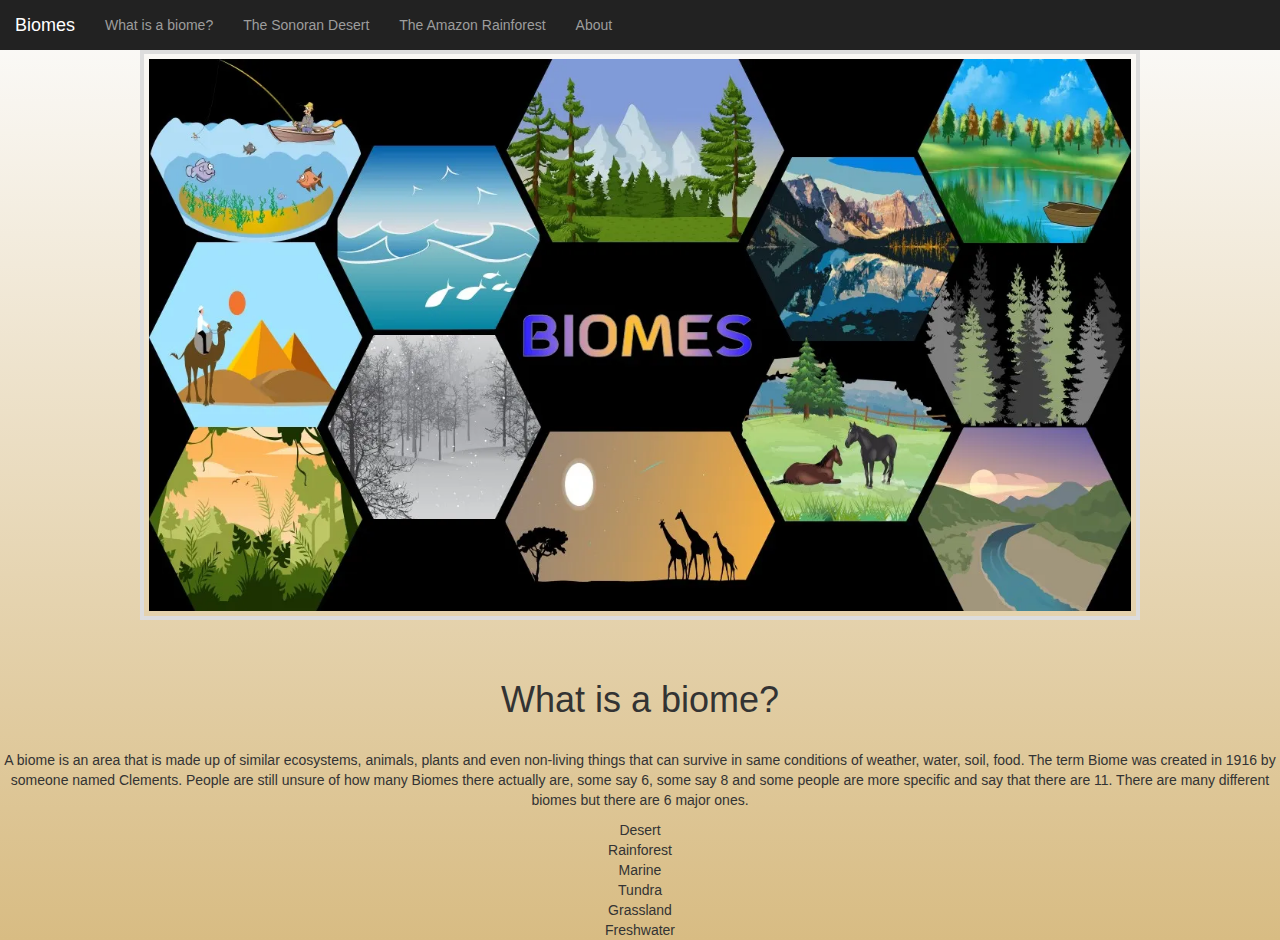
<file: index.html>
<!DOCTYPE html>
<html lang="en">
<head>
    <meta charset="utf-8">
  <meta name="viewport" content="width=device-width, initial-scale=1">
    
<link rel="stylesheet" href="https://maxcdn.bootstrapcdn.com/bootstrap/3.4.0/css/bootstrap.min.css">
    
<script src="https://ajax.googleapis.com/ajax/libs/jquery/3.4.1/jquery.min.js"></script>

<script src="https://maxcdn.bootstrapcdn.com/bootstrap/3.4.0/js/bootstrap.min.js"></script>

<title>Biomes</title>

<link href="https://fonts.googleapis.com/css?family=Cinzel+Decorative&display=swap" rel="stylesheet"> 

<link rel="stylesheet" href="https://cdnjs.cloudflare.com/ajax/libs/font-awesome/4.7.0/css/font-awesome.min.css">

<link rel="stylesheet" type="text/css" href="style.css">
 
</head>

<body>
<nav
class="navbar-inverse my_nav_bar">
<div class="navbar-header">
    <button type="button" class="navbar-toggle" data-toggle="collapse" data-target="#myNavbar">
<span class="icon-bar"></span>
<span class="icon-bar"></span>
<span class="icon-bar"></span> 
    </button>
    <a class="navbar-brand" href="#">Biomes</a>
</div>
<div class="collapse navbar-collapse" id="myNavbar">
    <ul class="nav navbar-nav">
        <li><a href="#whatisabiome">What is a biome?</a></li>
        <li><a href="./sonoran.html">The Sonoran Desert</a></li>
        <li><a href="./amazon.html">The Amazon Rainforest</a></li>
        <li><a href="./about.html">About</a></li>
    </ul>
</div>
</nav>

<section>
  <img src="What-is-BIOME.webp" class="profile img-square img-responsive" style="display:inline;">
</section>
<br>
<br>
    <section id="whatisabiome">
        <!-- <div class="line"></div> -->
        <h1>What is a biome?</h1>
        <br>
         <p>A biome is an area that is made up of similar ecosystems, animals, plants and even non-living things that can survive in same conditions of weather, water, soil, food. The term Biome was created in 1916 by someone named Clements.
           People are still unsure of how many Biomes there actually are, some say 6, some say 8 and some people are more specific and say that there are 11.
            There are many different biomes but there are 6 major ones. </p>
            <ul style="list-style-type:square"></ul>
            <li>Desert</li>
            <li>Rainforest</li>
            <li>Marine</li>
            <li>Tundra</li>
            <li>Grassland</li>
            <li>Freshwater</li>
    </section>
</body>
</html>
</file>
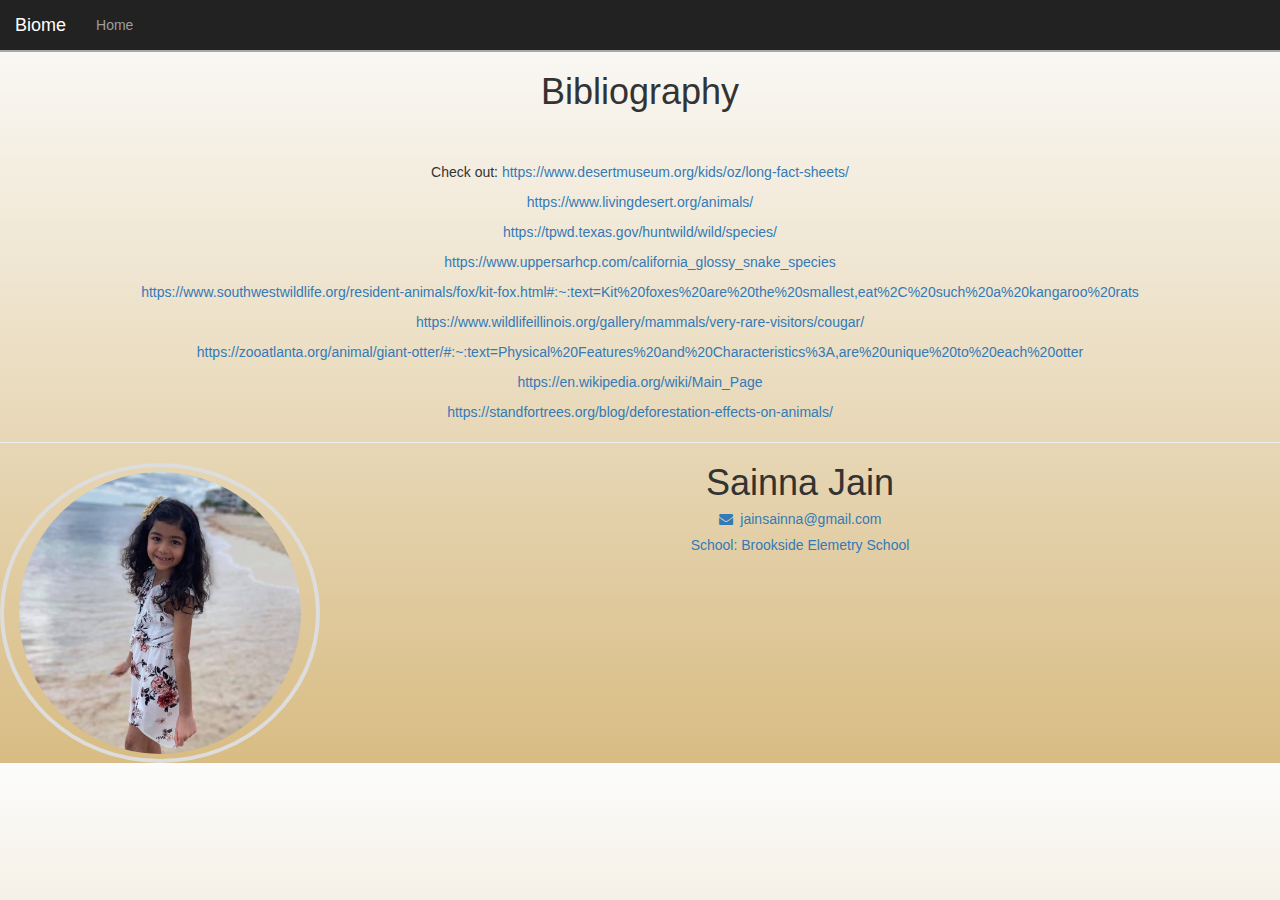
<file: about.html>
<!DOCTYPE html>
<html lang="en">
   <head>
      <meta charset="utf-8">
      <meta name="viewport" content="width=device-width, initial-scale=1">
      <link rel="stylesheet" href="https://maxcdn.bootstrapcdn.com/bootstrap/3.4.0/css/bootstrap.min.css">
      <script src="https://ajax.googleapis.com/ajax/libs/jquery/3.4.1/jquery.min.js"></script>
      <script src="https://maxcdn.bootstrapcdn.com/bootstrap/3.4.0/js/bootstrap.min.js"></script>
      <title>About</title>
      <link href="https://fonts.googleapis.com/css?family=Cinzel+Decorative&display=swap" rel="stylesheet">
      <link rel="stylesheet" href="https://cdnjs.cloudflare.com/ajax/libs/font-awesome/4.7.0/css/font-awesome.min.css">
      <link rel="stylesheet" type="text/css" href="style.css">
   </head>
   <body>
      <nav
         class="navbar-inverse my_nav_bar">
         <div class="navbar-header">
            <button type="button" class="navbar-toggle" data-toggle="collapse" data-target="#myNavbar">
            <span class="icon-bar"></span>
            <span class="icon-bar"></span>
            <span class="icon-bar"></span>
            </button>
            <a class="navbar-brand" href="#">Biome</a>
         </div>
         <div class="collapse navbar-collapse" id="myNavbar">
            <ul class="nav navbar-nav">
               <li><a href="./index.html">Home</a></li>
            </ul>
         </div>
      </nav>
      <section id="about">
         <div class="line"></div>
         <h1>Bibliography</h1>
         <br>
         <br>
         <p>Check out: <a href="https://www.desertmuseum.org/kids/oz/long-fact-sheets">https://www.desertmuseum.org/kids/oz/long-fact-sheets/</a></p>
         <p><a href="https://www.livingdesert.org/animals/">https://www.livingdesert.org/animals/</a></p>
         <p><a href="https://tpwd.texas.gov/huntwild/wild/species/">https://tpwd.texas.gov/huntwild/wild/species/</a></p>
         <p><a href="https://www.uppersarhcp.com/california_glossy_snake_species">https://www.uppersarhcp.com/california_glossy_snake_species</a></p>
         <p><a href="https://www.southwestwildlife.org/resident-animals/fox/kit-fox.html#:~:text=Kit%20foxes%20are%20the%20smallest,eat%2C%20such%20a%20kangaroo%20rats">https://www.southwestwildlife.org/resident-animals/fox/kit-fox.html#:~:text=Kit%20foxes%20are%20the%20smallest,eat%2C%20such%20a%20kangaroo%20rats</a></p>
         <p><a href="https://www.wildlifeillinois.org/gallery/mammals/very-rare-visitors/cougar/">https://www.wildlifeillinois.org/gallery/mammals/very-rare-visitors/cougar/</a></p>
         <p><a href="https://zooatlanta.org/animal/giant-otter/#:~:text=Physical%20Features%20and%20Characteristics%3A,are%20unique%20to%20each%20otter">https://zooatlanta.org/animal/giant-otter/#:~:text=Physical%20Features%20and%20Characteristics%3A,are%20unique%20to%20each%20otter</a></p>
         <p><a href="https://en.wikipedia.org/wiki/Main_Page">https://en.wikipedia.org/wiki/Main_Page</a></p>
         <p><a href="https://standfortrees.org/blog/deforestation-effects-on-animals/">https://standfortrees.org/blog/deforestation-effects-on-animals/</a></p>
         
         <hr>
         <img src="me.JPG" class="img-resposive img-circle col-lg-3 col-md-3 col-sm-3 col-xs-4">
         <h1>Sainna Jain</h1>
     
     
             <div class="contact_1" >
     
                <a href="jainsainna@gmail.com?Subject=Hi">
                    <h5><i class="fa fa-envelope"></i>&nbsp;&nbsp;jainsainna@gmail.com</h5>
                    <h5>School: Brookside Elemetry School</h5>
                 </a> 
     
             </div>
         
      </section>
   </body>
</html>
</file>
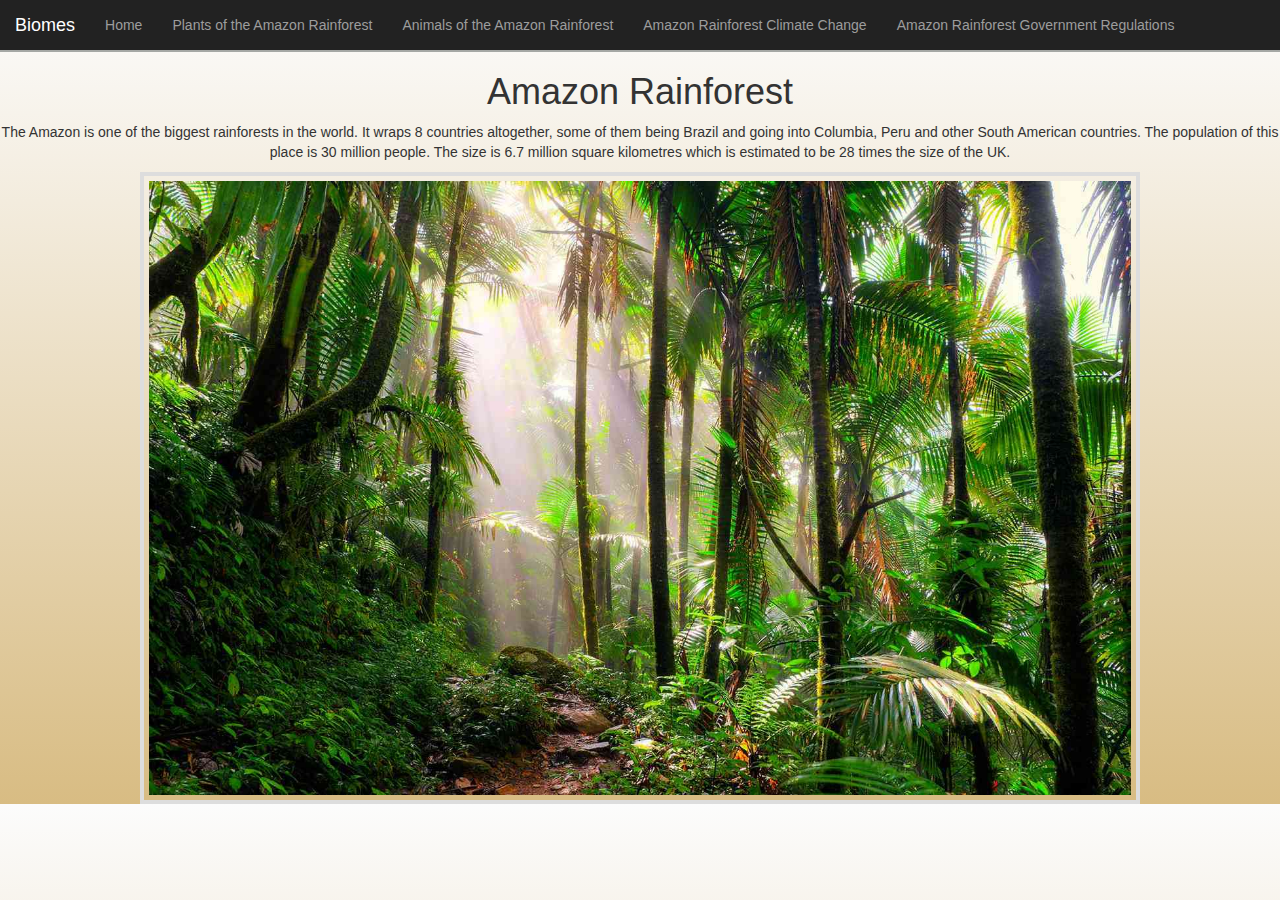
<file: amazon.html>
<!DOCTYPE html>
<html lang="en">
   <head>
      <meta charset="utf-8">
      <meta name="viewport" content="width=device-width, initial-scale=1">
      <link rel="stylesheet" href="https://maxcdn.bootstrapcdn.com/bootstrap/3.4.0/css/bootstrap.min.css">
      <script src="https://ajax.googleapis.com/ajax/libs/jquery/3.4.1/jquery.min.js"></script>
      <script src="https://maxcdn.bootstrapcdn.com/bootstrap/3.4.0/js/bootstrap.min.js"></script>
      <title>Sonoran Desert</title>
      <link href="https://fonts.googleapis.com/css?family=Cinzel+Decorative&display=swap" rel="stylesheet">
      <link rel="stylesheet" href="https://cdnjs.cloudflare.com/ajax/libs/font-awesome/4.7.0/css/font-awesome.min.css">
      <link rel="stylesheet" type="text/css" href="style.css">
   </head>
   <body>
      <nav
         class="navbar-inverse my_nav_bar">
         <div class="navbar-header">
            <button type="button" class="navbar-toggle" data-toggle="collapse" data-target="#myNavbar">
            <span class="icon-bar"></span>
            <span class="icon-bar"></span>
            <span class="icon-bar"></span>
            </button>
            <a class="navbar-brand" href="#">Biomes</a>
         </div>
         <div class="collapse navbar-collapse" id="myNavbar">
            <ul class="nav navbar-nav">
               <li><a href="./index.html">Home</a></li>
               <li><a href="./plantsamazonrainforest.html">Plants of the Amazon Rainforest</a></li>
               <li><a href="./amazonanimals.html">Animals of the Amazon Rainforest</a></li>
               <li><a href="./amazonclimate.html">Amazon Rainforest Climate Change</a></li>
               <li><a href="./amazongovernment.html">Amazon Rainforest Government Regulations</a></li>
         </div>
      </nav>
      <section id="theamazonrainforest">
         <div class="line"></div>
         <h1>Amazon Rainforest</h1>
         <p>The Amazon is one of the biggest rainforests in the world. It wraps 8 countries altogether, some of them being Brazil and going into Columbia, Peru and other South American countries.
            The population of this place is 30 million people. The size is 6.7 million square kilometres which is estimated to be 28 times the size of the UK. 
         </p>
         <img src="rainforest.jpeg" class="img-responsive" style="display:inline;">
      </section>
   </body>
</html>
</file>
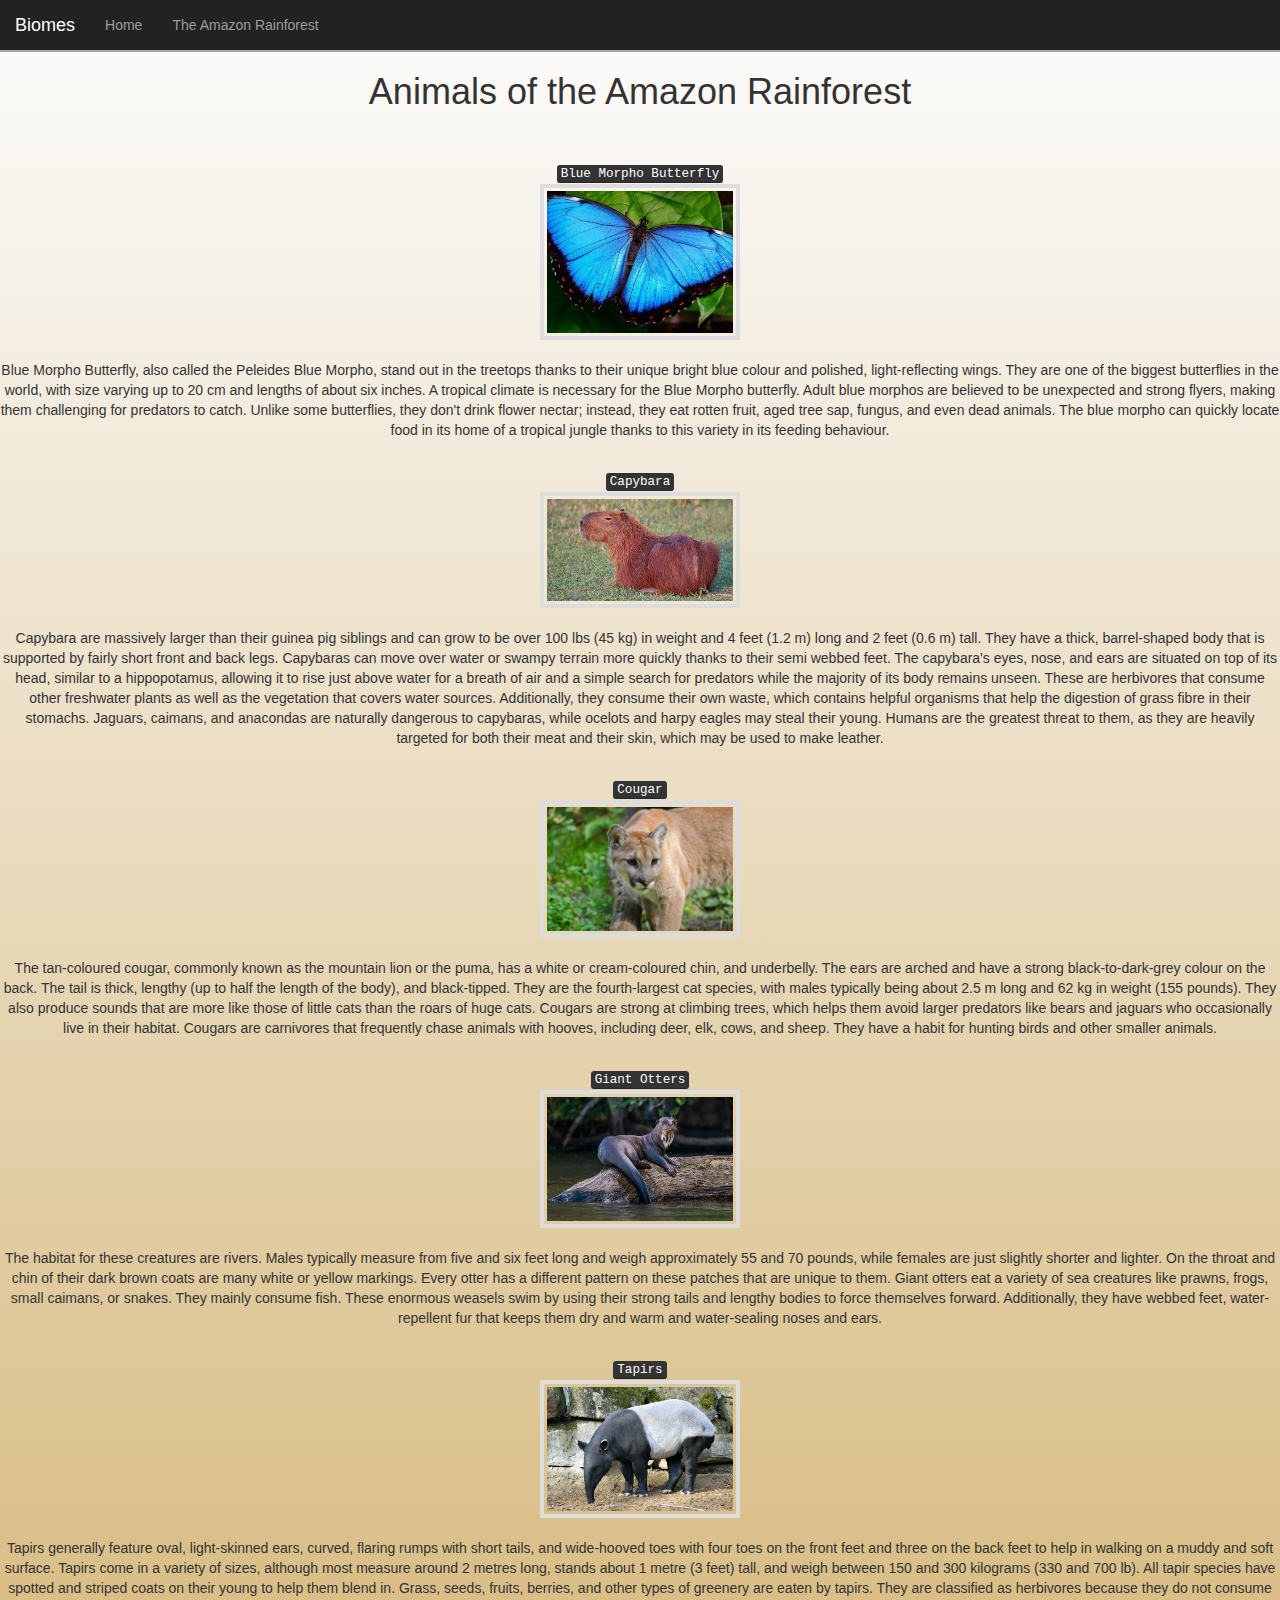
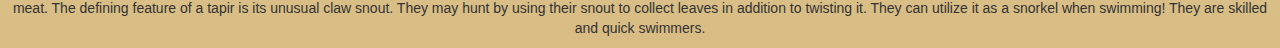
<file: amazonanimals.html>
<!DOCTYPE html>
<html lang="en">
   <head>
      <meta charset="utf-8">
      <meta name="viewport" content="width=device-width, initial-scale=1">
      <link rel="stylesheet" href="https://maxcdn.bootstrapcdn.com/bootstrap/3.4.0/css/bootstrap.min.css">
      <script src="https://ajax.googleapis.com/ajax/libs/jquery/3.4.1/jquery.min.js"></script>
      <script src="https://maxcdn.bootstrapcdn.com/bootstrap/3.4.0/js/bootstrap.min.js"></script>
      <title>Sonoran Desert</title>
      <link href="https://fonts.googleapis.com/css?family=Cinzel+Decorative&display=swap" rel="stylesheet">
      <link rel="stylesheet" href="https://cdnjs.cloudflare.com/ajax/libs/font-awesome/4.7.0/css/font-awesome.min.css">
      <link rel="stylesheet" type="text/css" href="style.css">
   </head>
   <body>
      <nav
         class="navbar-inverse my_nav_bar">
         <div class="navbar-header">
            <button type="button" class="navbar-toggle" data-toggle="collapse" data-target="#myNavbar">
            <span class="icon-bar"></span>
            <span class="icon-bar"></span>
            <span class="icon-bar"></span>
            </button>
            <a class="navbar-brand" href="#">Biomes</a>
         </div>
         <div class="collapse navbar-collapse" id="myNavbar">
            <ul class="nav navbar-nav">
               <li><a href="./index.html">Home</a></li>
               <li><a href="./amazon.html">The Amazon Rainforest</a></li>
            </ul>
         </div>
      </nav>
      <section id="amazonanimals">
         <div class="line"></div>
         <h1>Animals of the Amazon Rainforest</h1>
         <br>
         <br>
         <kbd>Blue Morpho Butterfly</kbd>
         <br>
         <section>
            <img src="Morpho-Butterfly.jpeg" class="img1">
          </section>
         <br>
         <p>Blue Morpho Butterfly, also called the Peleides Blue Morpho, stand out in the treetops thanks to their unique bright blue colour and polished, light-reflecting wings. They are one of the biggest butterflies in the world, with size varying up to 20 cm and lengths of about six inches. A tropical climate is necessary for the Blue Morpho butterfly. Adult blue morphos are believed to be unexpected and strong flyers, making them challenging for predators to catch. Unlike some butterflies, they don't drink flower nectar; instead, they eat rotten fruit, aged tree sap, fungus, and even dead animals. The blue morpho can quickly locate food in its home of a tropical jungle thanks to this variety in its feeding behaviour.</p>
         <br>
         <kbd>Capybara</kbd>
         <br>
         <section>
            <img src="capy.jpeg" class="img1">
          </section>
         <br>
         <p>Capybara are massively larger than their guinea pig siblings and can grow to be over 100 lbs (45 kg) in weight and 4 feet (1.2 m) long and 2 feet (0.6 m) tall. They have a thick, barrel-shaped body that is supported by fairly short front and back legs. Capybaras can move over water or swampy terrain more quickly thanks to their semi webbed feet. The capybara's eyes, nose, and ears are situated on top of its head, similar to a hippopotamus, allowing it to rise just above water for a breath of air and a simple search for predators while the majority of its body remains unseen. These are herbivores that consume other freshwater plants as well as the vegetation that covers water sources. Additionally, they consume their own waste, which contains helpful organisms that help the digestion of grass fibre in their stomachs. Jaguars, caimans, and anacondas are naturally dangerous to capybaras, while ocelots and harpy eagles may steal their young. Humans are the greatest threat to them, as they are heavily targeted for both their meat and their skin, which may be used to make leather.
         </p>
         <br>
         <kbd>Cougar</kbd>
         <br>
         <section>
            <img src="cougar.jpeg" class="img1">
          </section>
         <br>
         <p>The tan-coloured cougar, commonly known as the mountain lion or the puma, has a white or cream-coloured chin, and underbelly. The ears are arched and have a strong black-to-dark-grey colour on the back. The tail is thick, lengthy (up to half the length of the body), and black-tipped. They are the fourth-largest cat species, with males typically being about 2.5 m long and 62 kg in weight (155 pounds). They also produce sounds that are more like those of little cats than the roars of huge cats. Cougars are strong at climbing trees, which helps them avoid larger predators like bears and jaguars who occasionally live in their habitat. Cougars are carnivores that frequently chase animals with hooves, including deer, elk, cows, and sheep. They have a habit for hunting birds and other smaller animals.</p>
         <br>
         <kbd>Giant Otters</kbd>
         <br>
         <section>
            <img src="otter.jpeg" class="img1">
          </section>
         <br>
         <p>The habitat for these creatures are rivers. Males typically measure from five and six feet long and weigh approximately 55 and 70 pounds, while females are just slightly shorter and lighter. On the throat and chin of their dark brown coats are many white or yellow markings. Every otter has a different pattern on these patches that are unique to them. Giant otters eat a variety of sea creatures like prawns, frogs, small caimans, or snakes. They mainly consume fish. These enormous weasels swim by using their strong tails and lengthy bodies to force themselves forward. Additionally, they have webbed feet, water-repellent fur that keeps them dry and warm and water-sealing noses and ears.</p>
         <br>
         <kbd>Tapirs</kbd>
         <br>
         <section>
            <img src="tapirs.jpeg" class="img1">
          </section>
         <br>
         <p>Tapirs generally feature oval, light-skinned ears, curved, flaring rumps with short tails, and wide-hooved toes with four toes on the front feet and three on the back feet to help in walking on a muddy and soft surface. Tapirs come in a variety of sizes, although most measure around 2 metres long, stands about 1 metre (3 feet) tall, and weigh between 150 and 300 kilograms (330 and 700 lb). All tapir species have spotted and striped coats on their young to help them blend in. Grass, seeds, fruits, berries, and other types of greenery are eaten by tapirs. They are classified as herbivores because they do not consume meat. The defining feature of a tapir is its unusual claw snout. They may hunt by using their snout to collect leaves in addition to twisting it. They can utilize it as a snorkel when swimming! They are skilled and quick swimmers.
         </p>
      </section>
   </body>
</html>
</file>
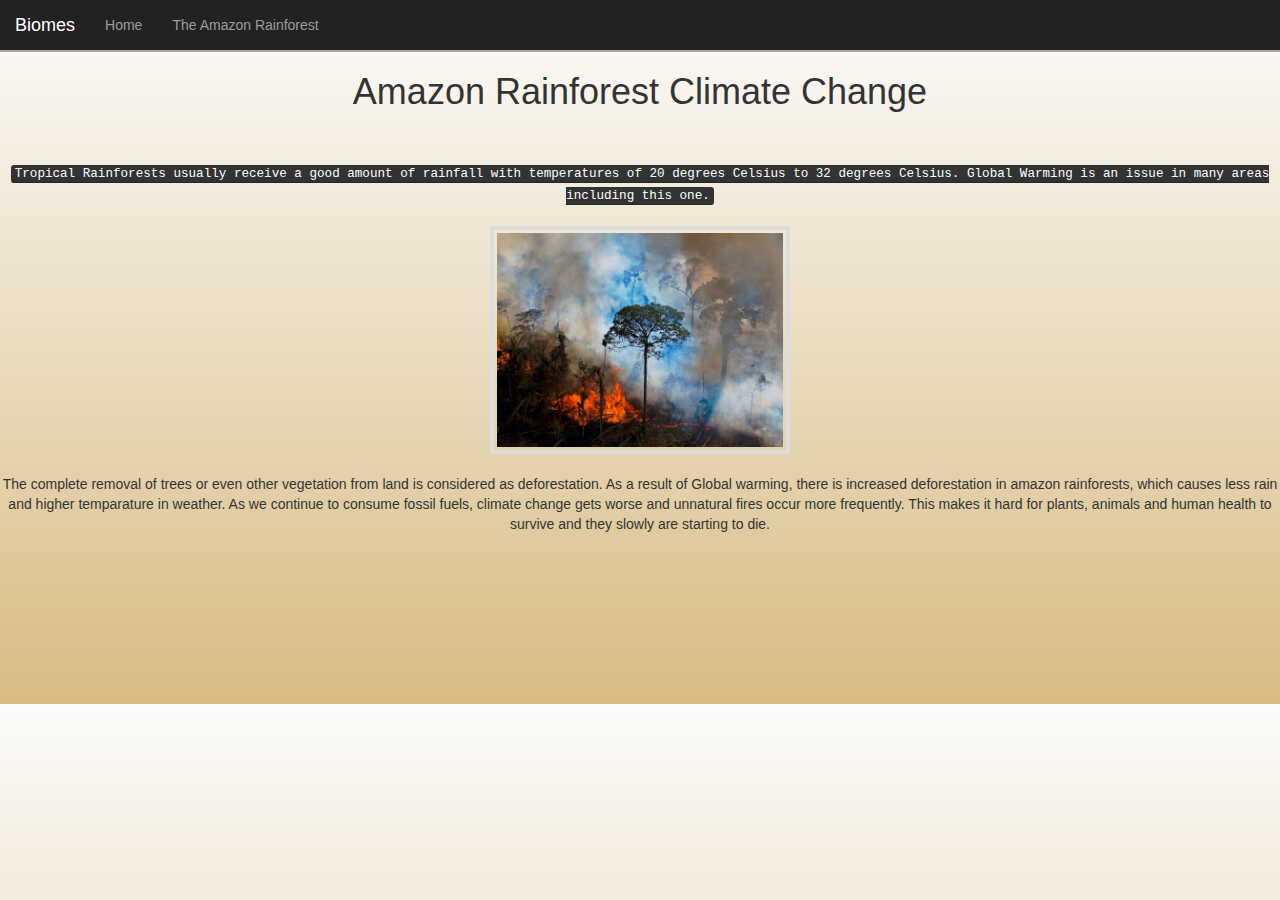
<file: amazonclimate.html>
<!DOCTYPE html>
<html lang="en">
   <head>
      <meta charset="utf-8">
      <meta name="viewport" content="width=device-width, initial-scale=1">
      <link rel="stylesheet" href="https://maxcdn.bootstrapcdn.com/bootstrap/3.4.0/css/bootstrap.min.css">
      <script src="https://ajax.googleapis.com/ajax/libs/jquery/3.4.1/jquery.min.js"></script>
      <script src="https://maxcdn.bootstrapcdn.com/bootstrap/3.4.0/js/bootstrap.min.js"></script>
      <title>Climate Change</title>
      <link href="https://fonts.googleapis.com/css?family=Cinzel+Decorative&display=swap" rel="stylesheet">
      <link rel="stylesheet" href="https://cdnjs.cloudflare.com/ajax/libs/font-awesome/4.7.0/css/font-awesome.min.css">
      <link rel="stylesheet" type="text/css" href="style.css">
   </head>
   <body>
      <nav
      class="navbar-inverse my_nav_bar">
      <div class="navbar-header">
         <button type="button" class="navbar-toggle" data-toggle="collapse" data-target="#myNavbar">
         <span class="icon-bar"></span>
         <span class="icon-bar"></span>
         <span class="icon-bar"></span>
         </button>
         <a class="navbar-brand" href="#">Biomes</a>
      </div>
         <div class="collapse navbar-collapse" id="myNavbar">
            <ul class="nav navbar-nav">
               <li><a href="./index.html">Home</a></li>
               <li><a href="./amazon.html">The Amazon Rainforest</a></li>
            </ul>
         </div>
      </nav>
      <section id="sonoranclimate">
         <div class="line"></div>
         <h1>Amazon Rainforest Climate Change</h1>
         <br>
         <br>
         <kbd>Tropical Rainforests usually receive a good amount of rainfall with temperatures of 20 degrees Celsius to 32 degrees Celsius.
            Global Warming is an issue in many areas including this one.
            </kbd>
        <br>
         <br>
         <section>
            <img src="climate amazon.webp" class="img2">
         </section>
         <br>
         <p>The complete removal of trees or even other vegetation from land is considered as deforestation. As a result of 
            Global warming, there is increased deforestation in amazon rainforests, which causes less rain and higher temparature in weather.
            As we continue to consume fossil fuels, climate change gets worse and unnatural fires occur more 
            frequently. This makes it hard for plants, animals and human health to survive and they slowly are starting to die.</p>
         <br>
         <br>
         <br>
         <br>
         <br>
         <br>
         <br>
         <br>
      </section>
   </body>
</html>
</file>
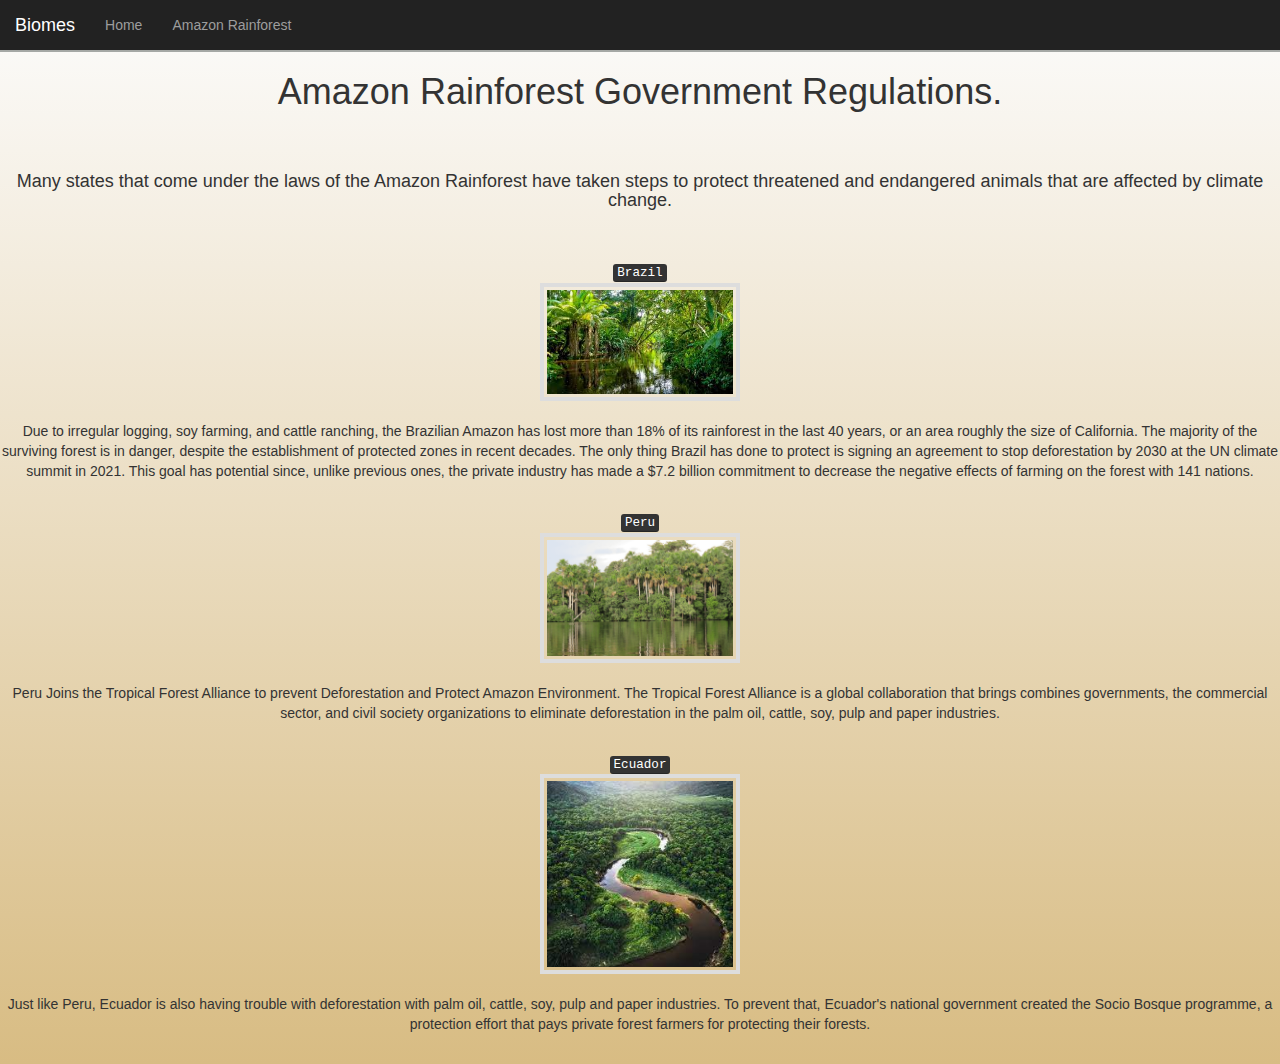
<file: amazongovernment.html>
<!DOCTYPE html>
<html lang="en">
   <head>
      <meta charset="utf-8">
      <meta name="viewport" content="width=device-width, initial-scale=1">
      <link rel="stylesheet" href="https://maxcdn.bootstrapcdn.com/bootstrap/3.4.0/css/bootstrap.min.css">
      <script src="https://ajax.googleapis.com/ajax/libs/jquery/3.4.1/jquery.min.js"></script>
      <script src="https://maxcdn.bootstrapcdn.com/bootstrap/3.4.0/js/bootstrap.min.js"></script>
      <title>Government Regulations</title>
      <link href="https://fonts.googleapis.com/css?family=Cinzel+Decorative&display=swap" rel="stylesheet">
      <link rel="stylesheet" href="https://cdnjs.cloudflare.com/ajax/libs/font-awesome/4.7.0/css/font-awesome.min.css">
      <link rel="stylesheet" type="text/css" href="style.css">
   </head>
   <body>
      <nav
      class="navbar-inverse my_nav_bar">
      <div class="navbar-header">
         <button type="button" class="navbar-toggle" data-toggle="collapse" data-target="#myNavbar">
         <span class="icon-bar"></span>
         <span class="icon-bar"></span>
         <span class="icon-bar"></span>
         </button>
         <a class="navbar-brand" href="#">Biomes</a>
      </div>
         <div class="collapse navbar-collapse" id="myNavbar">
            <ul class="nav navbar-nav">
               <li><a href="./index.html">Home</a></li>
               <li><a href="./amazon.html">Amazon Rainforest</a></li>
            </ul>
         </div>
      </nav>
      <section id="amazongovernment">
         <div class="line"></div>
         <h1>Amazon Rainforest Government Regulations.</h1>
         <br>
         <br>
         <h4>Many states that come under the laws of the Amazon Rainforest have taken steps to protect threatened and endangered animals that are affected by climate change.</h4>
         <br>
         <br>
         <kbd>Brazil</kbd>
         <br>
         <section>
            <img src="brazi;.jpeg" class="img1">
          </section>
         <br>
         <p>Due to irregular logging, soy farming, and cattle ranching, the Brazilian Amazon has lost more than 18% of its rainforest in the last 40 years, or an area roughly the size of California. The majority of the surviving forest is in danger, despite the establishment of protected zones in recent decades. The only thing Brazil has done to protect is signing an agreement to stop deforestation by 2030 at the UN climate summit in 2021. This goal has potential since, unlike previous ones, the private industry has made a $7.2 billion commitment to decrease the negative effects of farming on the forest with 141 nations.</p>
         <br>
         <kbd>Peru</kbd>
         <br>
         <section>
            <img src="peru a.webp" class="img1">
          </section>
         <br>
         <p>Peru Joins the Tropical Forest Alliance to prevent Deforestation and Protect Amazon Environment. The Tropical Forest Alliance is a global collaboration that brings combines governments, the commercial sector, and civil society organizations to eliminate deforestation in the palm oil, cattle, soy, pulp and paper industries.
         </p>
         <br>
         <kbd>Ecuador</kbd>
         <br>
         <section>
            <img src="ecuador.jpeg" class="img1">
          </section>
         <br>
         <p>Just like Peru, Ecuador is also having trouble with deforestation with palm oil, cattle, soy, pulp and paper industries. To prevent that, Ecuador's national government created the Socio Bosque programme, a protection effort that pays private forest farmers for protecting their forests.
         </p>
         <br>
      </section>
   </body>
</html>
</file>
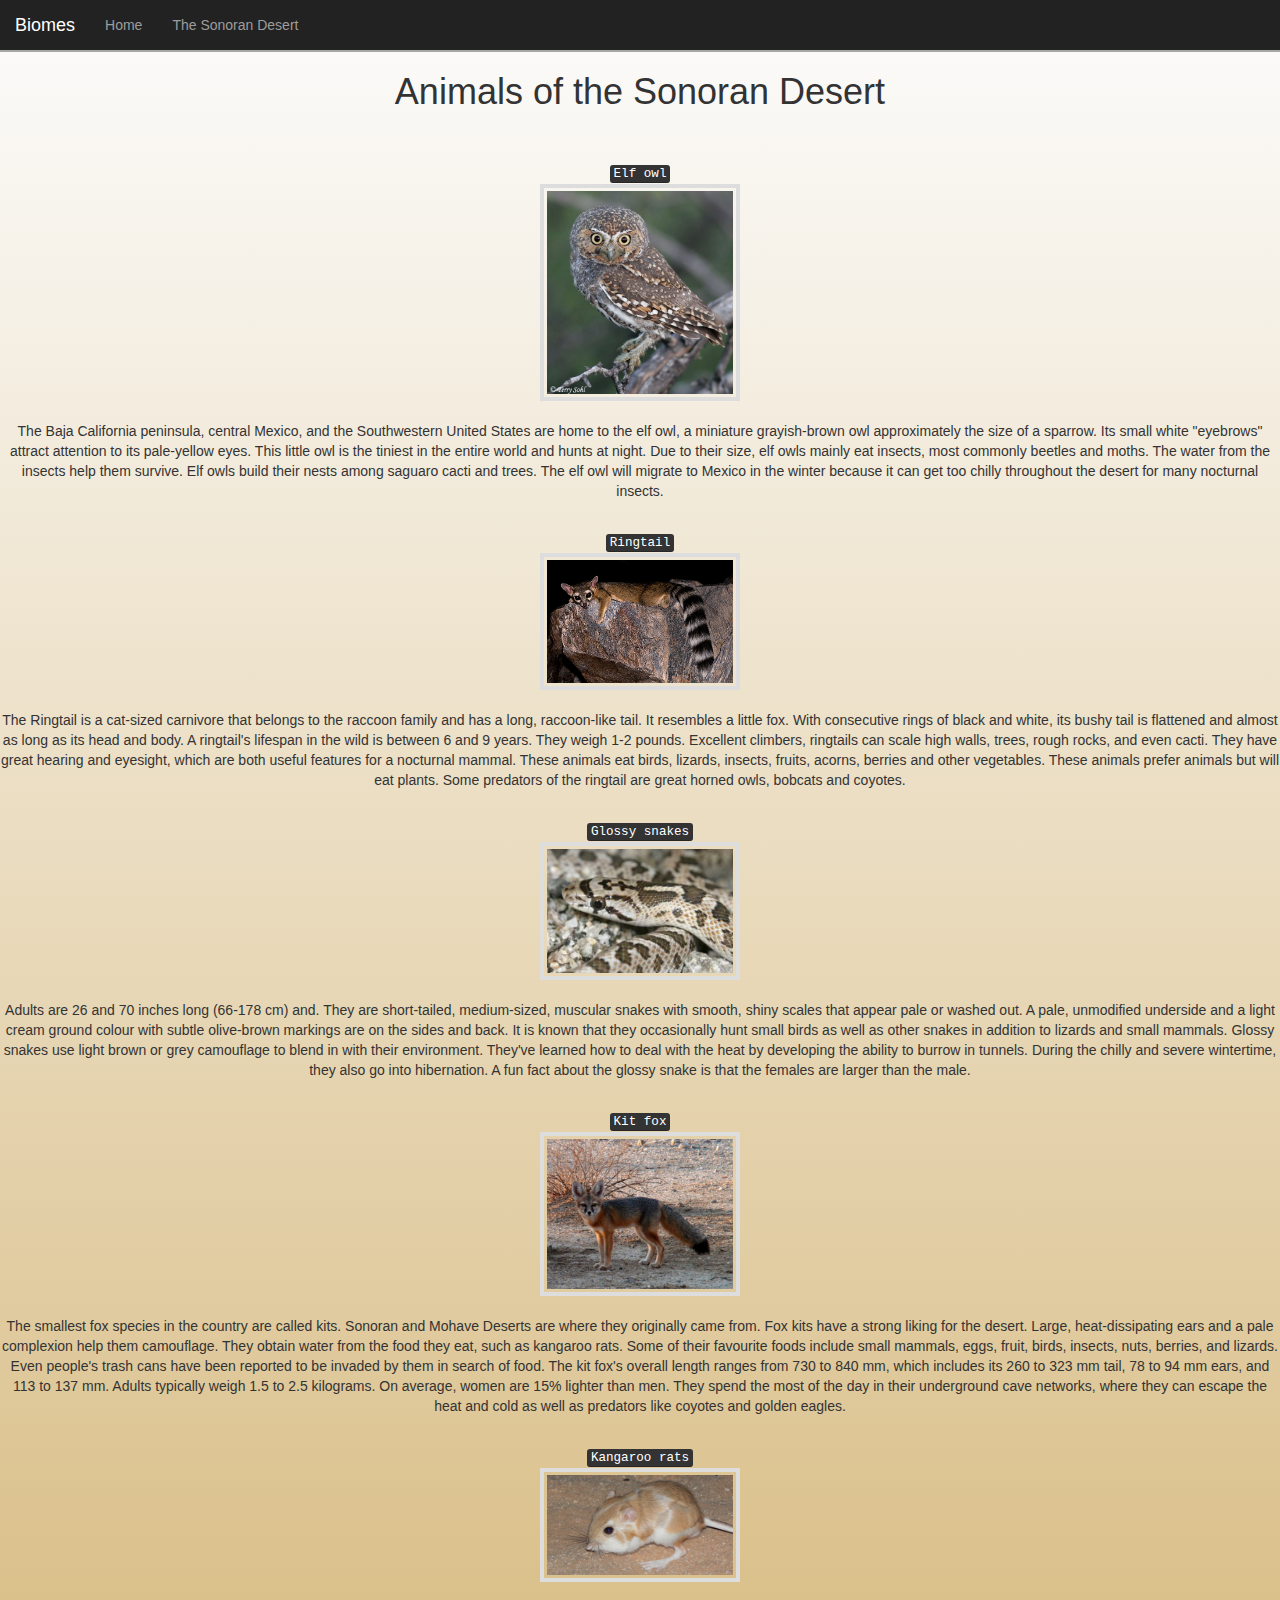
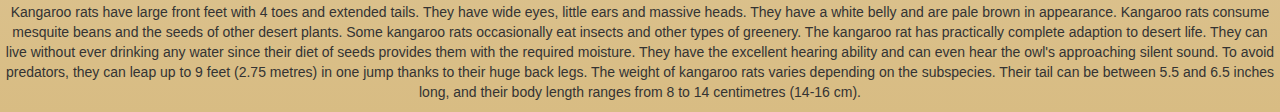
<file: animalsofsonorandesert.html>
<!DOCTYPE html>
<html lang="en">
   <head>
      <meta charset="utf-8">
      <meta name="viewport" content="width=device-width, initial-scale=1">
      <link rel="stylesheet" href="https://maxcdn.bootstrapcdn.com/bootstrap/3.4.0/css/bootstrap.min.css">
      <script src="https://ajax.googleapis.com/ajax/libs/jquery/3.4.1/jquery.min.js"></script>
      <script src="https://maxcdn.bootstrapcdn.com/bootstrap/3.4.0/js/bootstrap.min.js"></script>
      <title>Sonoran Desert</title>
      <link href="https://fonts.googleapis.com/css?family=Cinzel+Decorative&display=swap" rel="stylesheet">
      <link rel="stylesheet" href="https://cdnjs.cloudflare.com/ajax/libs/font-awesome/4.7.0/css/font-awesome.min.css">
      <link rel="stylesheet" type="text/css" href="style.css">
   </head>
   <body>
      <nav
         class="navbar-inverse my_nav_bar">
         <div class="navbar-header">
            <button type="button" class="navbar-toggle" data-toggle="collapse" data-target="#myNavbar">
            <span class="icon-bar"></span>
            <span class="icon-bar"></span>
            <span class="icon-bar"></span>
            </button>
            <a class="navbar-brand" href="#">Biomes</a>
         </div>
         <div class="collapse navbar-collapse" id="myNavbar">
            <ul class="nav navbar-nav">
               <li><a href="./index.html">Home</a></li>
               <li><a href="./sonoran.html">The Sonoran Desert</a></li>
            </ul>
         </div>
      </nav>
      <section id="animalsofthesonorandesert">
         <div class="line"></div>
         <h1>Animals of the Sonoran Desert</h1>
         <br>
         <br>
         <kbd>Elf owl</kbd>
         <br>
         <section>
            <img src="elf_owl.jpeg" class="img1">
          </section>
         <br>
         <p>The Baja California peninsula, central Mexico, and the Southwestern United States are home to the elf owl, a miniature grayish-brown owl approximately the size of a sparrow. Its small white "eyebrows" attract attention to its pale-yellow eyes.  This little owl is the tiniest in the entire world and hunts at night. Due to their size, elf owls mainly eat insects, most commonly beetles and moths. The water from the insects help them survive. Elf owls build their nests among saguaro cacti and trees. The elf owl will migrate to Mexico in the winter because it can get too chilly throughout the desert for many nocturnal insects. </p>
         <br>
         <kbd>Ringtail</kbd>
         <br>
         <section>
            <img src="ringtail.jpeg" class="img1">
          </section>
         <br>
         <p>The Ringtail is a cat-sized carnivore that belongs to the raccoon family and has a long, raccoon-like tail. It resembles a little fox. With consecutive rings of black and white, its bushy tail is flattened and almost as long as its head and body. A ringtail's lifespan in the wild is between 6 and 9 years. They weigh 1-2 pounds. Excellent climbers, ringtails can scale high walls, trees, rough rocks, and even cacti. They have great hearing and eyesight, which are both useful features for a nocturnal mammal. These animals eat birds, lizards, insects, fruits, acorns, berries and other vegetables. These animals prefer animals but will eat plants. Some predators of the ringtail are great horned owls, bobcats and coyotes.
         </p>
         <br>
         <kbd>Glossy snakes</kbd>
         <br>
         <section>
            <img src="glossy.jpeg" class="img1">
          </section>
         <br>
         <p>Adults are 26 and 70 inches long (66-178 cm) and. They are short-tailed, medium-sized, muscular snakes with smooth, shiny scales that appear pale or washed out. A pale, unmodified underside and a light cream ground colour with subtle olive-brown markings are on the sides and back. It is known that they occasionally hunt small birds as well as other snakes in addition to lizards and small mammals. Glossy snakes use light brown or grey camouflage to blend in with their environment. They've learned how to deal with the heat by developing the ability to burrow in tunnels. During the chilly and severe wintertime, they also go into hibernation. A fun fact about the glossy snake is that the females are larger than the male.</p>
         <br>
         <kbd>Kit fox</kbd>
         <br>
         <section>
            <img src="Kit.jpeg" class="img1">
          </section>
         <br>
         <p>The smallest fox species in the country are called kits. Sonoran and Mohave Deserts are where they originally came from. Fox kits have a strong liking for the desert. Large, heat-dissipating ears and a pale complexion help them camouflage.  They obtain water from the food they eat, such as kangaroo rats. Some of their favourite foods include small mammals, eggs, fruit, birds, insects, nuts, berries, and lizards. Even people's trash cans have been reported to be invaded by them in search of food. The kit fox's overall length ranges from 730 to 840 mm, which includes its 260 to 323 mm tail, 78 to 94 mm ears, and 113 to 137 mm. Adults typically weigh 1.5 to 2.5 kilograms. On average, women are 15% lighter than men. They spend the most of the day in their underground cave networks, where they can escape the heat and cold as well as predators like coyotes and golden eagles.</p>
         <br>
         <kbd>Kangaroo rats </kbd>
         <br>
         <section>
            <img src="rat.jpeg" class="img1">
          </section>
         <br>
         <p>Kangaroo rats have large front feet with 4 toes and extended tails. They have wide eyes, little ears and massive heads. They have a white belly and are pale brown in appearance. Kangaroo rats consume mesquite beans and the seeds of other desert plants. Some kangaroo rats occasionally eat insects and other types of greenery. The kangaroo rat has practically complete adaption to desert life. They can live without ever drinking any water since their diet of seeds provides them with the required moisture. They have the excellent hearing ability and can even hear the owl's approaching silent sound. To avoid predators, they can leap up to 9 feet (2.75 metres) in one jump thanks to their huge back legs. The weight of kangaroo rats varies depending on the subspecies. Their tail can be between 5.5 and 6.5 inches long, and their body length ranges from 8 to 14 centimetres (14-16 cm).</p>
      </section>
   </body>
</html>
</file>
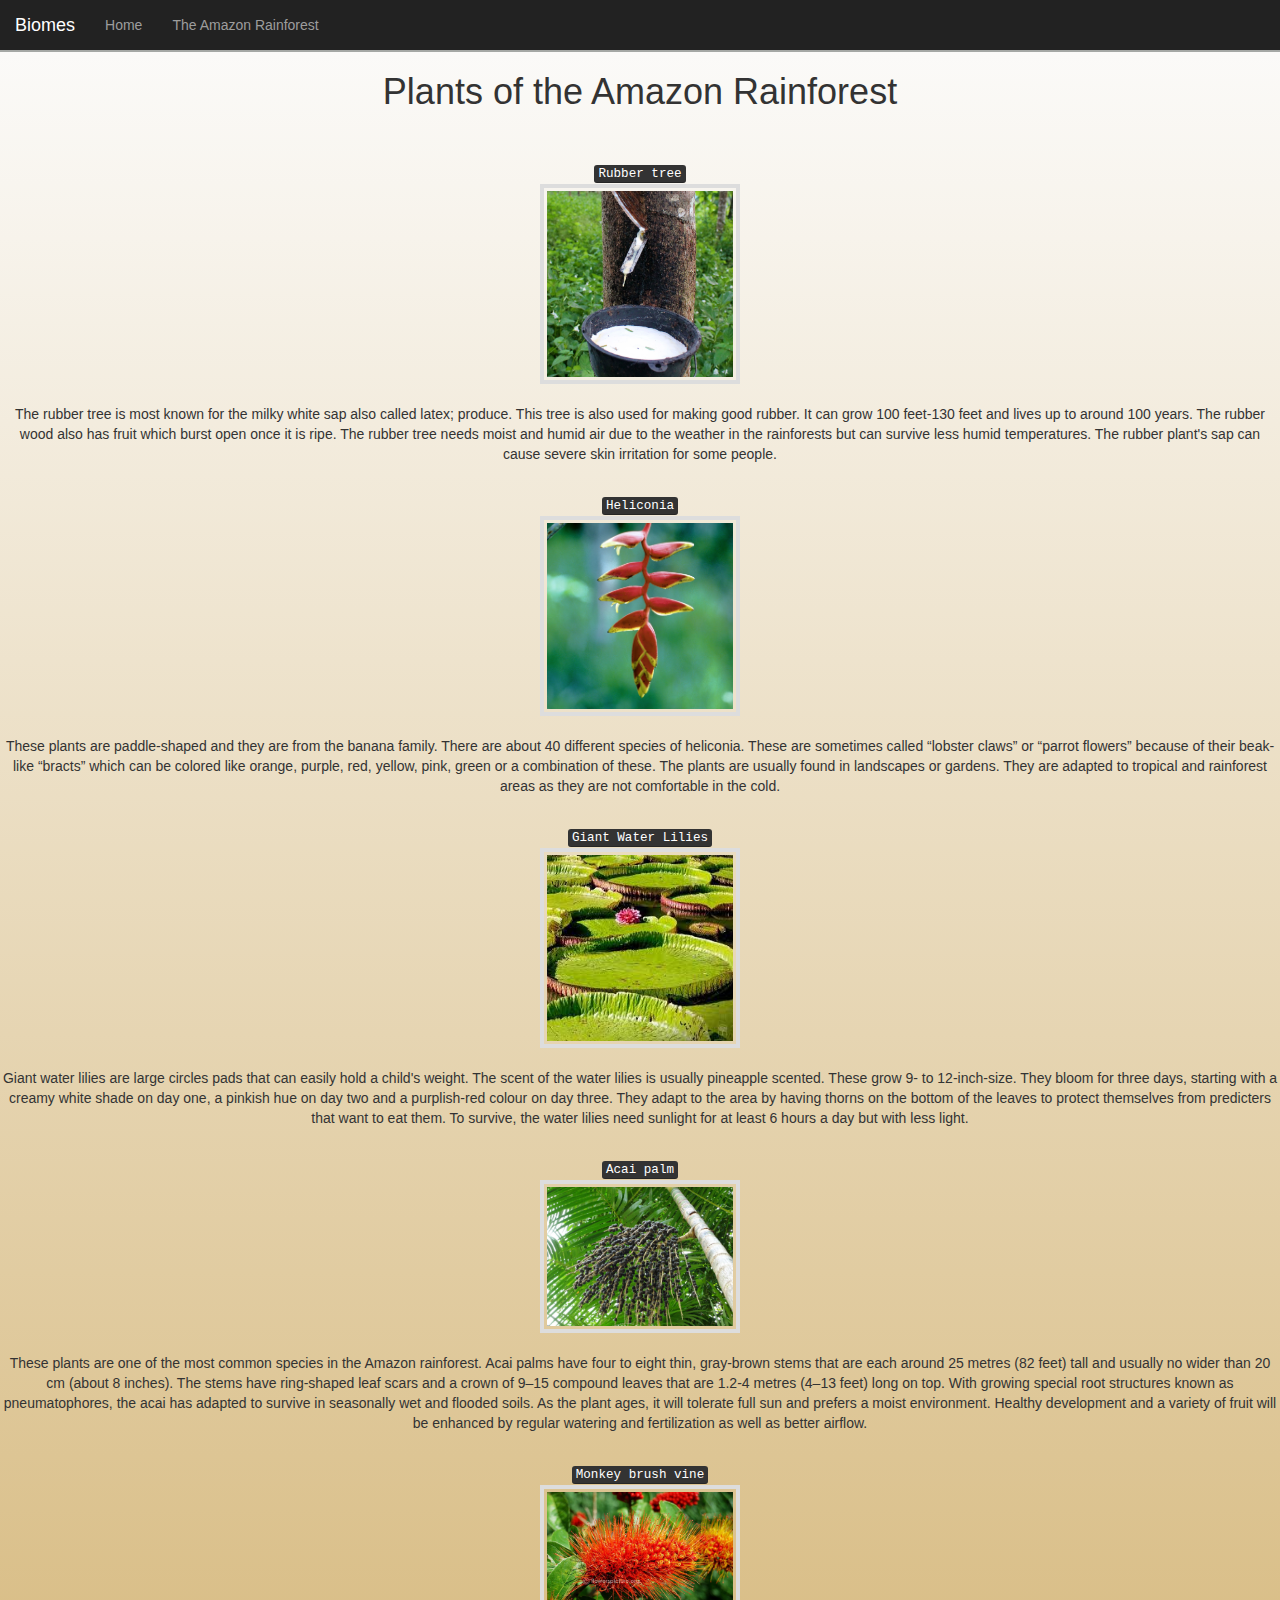
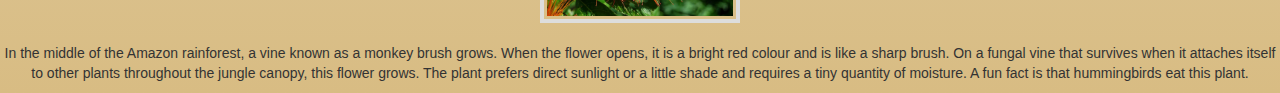
<file: plantsamazonrainforest.html>
<!DOCTYPE html>
<html lang="en">
   <head>
      <meta charset="utf-8">
      <meta name="viewport" content="width=device-width, initial-scale=1">
      <link rel="stylesheet" href="https://maxcdn.bootstrapcdn.com/bootstrap/3.4.0/css/bootstrap.min.css">
      <script src="https://ajax.googleapis.com/ajax/libs/jquery/3.4.1/jquery.min.js"></script>
      <script src="https://maxcdn.bootstrapcdn.com/bootstrap/3.4.0/js/bootstrap.min.js"></script>
      <title>Sonoran Desert</title>
      <link href="https://fonts.googleapis.com/css?family=Cinzel+Decorative&display=swap" rel="stylesheet">
      <link rel="stylesheet" href="https://cdnjs.cloudflare.com/ajax/libs/font-awesome/4.7.0/css/font-awesome.min.css">
      <link rel="stylesheet" type="text/css" href="style.css">
   </head>
   <body>
      <nav
         class="navbar-inverse my_nav_bar">
         <div class="navbar-header">
            <button type="button" class="navbar-toggle" data-toggle="collapse" data-target="#myNavbar">
            <span class="icon-bar"></span>
            <span class="icon-bar"></span>
            <span class="icon-bar"></span>
            </button>
            <a class="navbar-brand" href="#">Biomes</a>
         </div>
         <div class="collapse navbar-collapse" id="myNavbar">
            <ul class="nav navbar-nav">
               <li><a href="./index.html">Home</a></li>
               <li><a href="./amazon.html">The Amazon Rainforest</a></li>
            </ul>
         </div>
      </nav>
      <section id="plantsoftheamazonrainforest">
         <div class="line"></div>
         <h1>Plants of the Amazon Rainforest</h1>
         <br>
         <br>
         <kbd>Rubber tree</kbd>
         <br>
         <section>
            <img src="rubber.jpg" class="img1">
          </section>
         <br>
         <p>The rubber tree is most known for the milky white sap also called latex; produce. This tree is also used for making good rubber. It can grow 100 feet-130 feet and lives up to around 100 years. The rubber wood also has fruit which burst open once it is ripe. The rubber tree needs moist and humid air due to the weather in the rainforests but can survive less humid temperatures. The rubber plant's sap can cause severe skin irritation for some people.
         </p>
         <br>
         <kbd>Heliconia</kbd>
         <br>
         <section>
            <img src="heli.jpg" class="img1">
          </section>
         <br>
         <p>These plants are paddle-shaped and they are from the banana family. There are about 40 different species of heliconia. These are sometimes called “lobster claws” or “parrot flowers” because of their beak-like “bracts” which can be colored like orange, purple, red, yellow, pink, green or a combination of these. The plants are usually found in landscapes or gardens. They are adapted to tropical and rainforest areas as they are not comfortable in the cold. </p>
         <br>
         <kbd>Giant Water Lilies</kbd>
         <br>
         <section>
            <img src="giant.jpeg" class="img1">
          </section>
         <br>
         <p>Giant water lilies are large circles pads that can easily hold a child's weight. The scent of the water lilies is usually pineapple scented. These grow 9- to 12-inch-size. 
            They bloom for three days, starting with a creamy white shade on day one, a pinkish hue on day two and a purplish-red colour on day three.  They adapt to the area by having thorns on the bottom of 
            the leaves to protect themselves from predicters that want to eat them. To survive, the water lilies need sunlight for at least 6 hours a day but with less light.
         </p>
         <br>
         <kbd>Acai palm</kbd>
         <br>
         <section>
            <img src="acai.jpeg" class="img1">
          </section>
         <br>
         <p>These plants are one of the most common species in the Amazon rainforest. Acai palms have four to eight thin, gray-brown stems that are each around 25 metres (82 feet) tall and usually no wider than 20 cm (about 8 inches). The stems have ring-shaped leaf scars and a crown of 9–15 compound leaves that are 1.2-4 metres (4–13 feet) long on top. With growing special root structures known as pneumatophores, the acai has adapted to survive in seasonally wet and flooded soils. As the plant ages, it will tolerate full sun and prefers a moist environment. 
            Healthy development and a variety of fruit will be enhanced by regular watering and fertilization as well as better airflow.
         </p>
         <br>
         <kbd>Monkey brush vine</kbd>
         <br>
         <section>
            <img src="monkey.jpeg" class="img1">
          </section>
         <br>
         <p>In the middle of the Amazon rainforest, a vine known as a monkey brush grows. When the flower opens, it is a bright red colour and is like a sharp brush. 
            On a fungal vine that survives when it attaches itself to other plants throughout the jungle canopy, this flower grows. The plant prefers direct sunlight or a little shade and requires a tiny quantity of moisture. A fun fact is that hummingbirds eat this plant.</p>
      </section>
   </body>
</html>
</file>
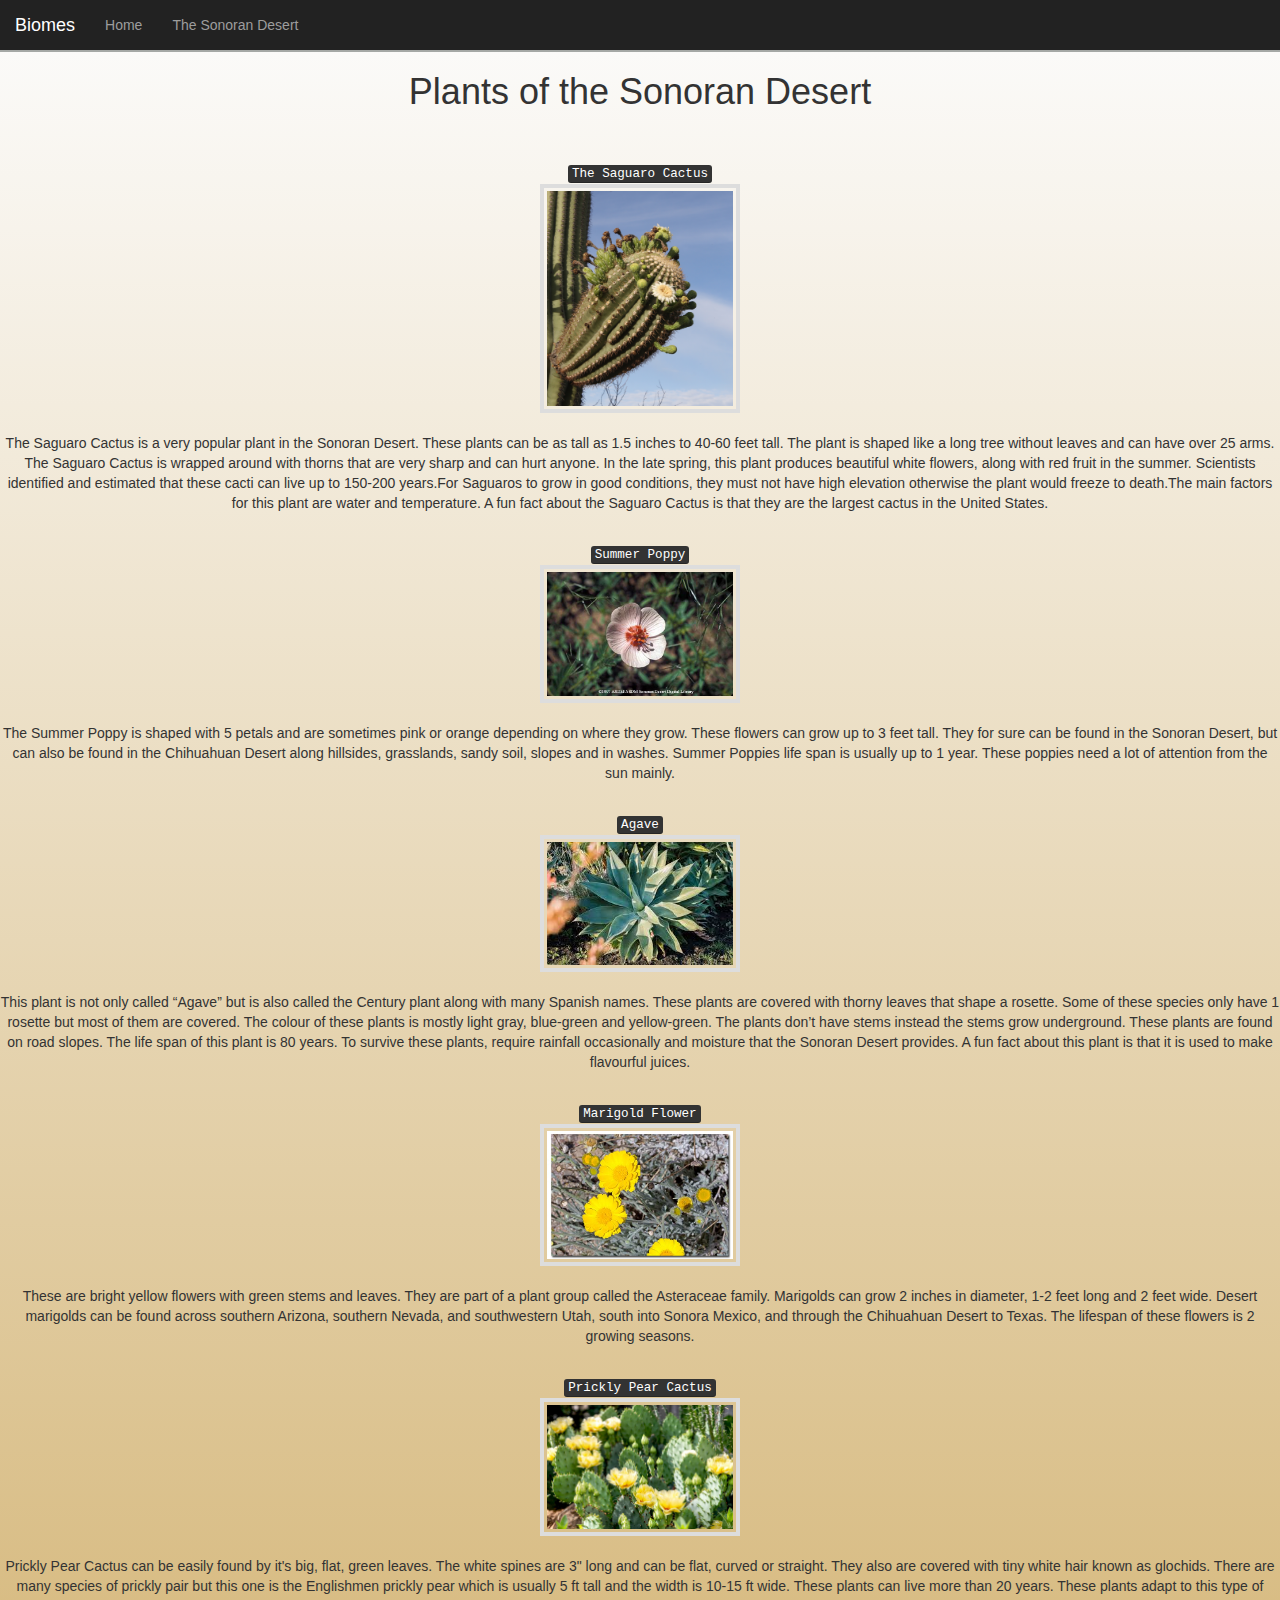
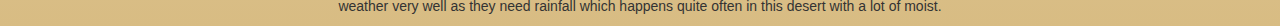
<file: plantssonorandesert.html>
<!DOCTYPE html>
<html lang="en">
   <head>
      <meta charset="utf-8">
      <meta name="viewport" content="width=device-width, initial-scale=1">
      <link rel="stylesheet" href="https://maxcdn.bootstrapcdn.com/bootstrap/3.4.0/css/bootstrap.min.css">
      <script src="https://ajax.googleapis.com/ajax/libs/jquery/3.4.1/jquery.min.js"></script>
      <script src="https://maxcdn.bootstrapcdn.com/bootstrap/3.4.0/js/bootstrap.min.js"></script>
      <title>Sonoran Desert</title>
      <link href="https://fonts.googleapis.com/css?family=Cinzel+Decorative&display=swap" rel="stylesheet">
      <link rel="stylesheet" href="https://cdnjs.cloudflare.com/ajax/libs/font-awesome/4.7.0/css/font-awesome.min.css">
      <link rel="stylesheet" type="text/css" href="style.css">
   </head>
   <body>
      <nav
         class="navbar-inverse my_nav_bar">
         <div class="navbar-header">
            <button type="button" class="navbar-toggle" data-toggle="collapse" data-target="#myNavbar">
            <span class="icon-bar"></span>
            <span class="icon-bar"></span>
            <span class="icon-bar"></span>
            </button>
            <a class="navbar-brand" href="#">Biomes</a>
         </div>
         <div class="collapse navbar-collapse" id="myNavbar">
            <ul class="nav navbar-nav">
               <li><a href="./index.html">Home</a></li>
               <li><a href="./sonoran.html">The Sonoran Desert</a></li>
            </ul>
         </div>
      </nav>
      <section id="plantsofthesonorandesert">
         <div class="line"></div>
         <h1>Plants of the Sonoran Desert</h1>
         <br>
         <br>
         <kbd>The Saguaro Cactus</kbd>
         <br>
         <section>
            <img src="SAG.jpeg" class="img1">
          </section>
         <br>
         <p>The Saguaro Cactus is a very popular plant in the Sonoran Desert. These plants can be as tall as 1.5 inches to 40-60 feet tall. The plant is shaped like a long tree without leaves and can have over 25 arms. The Saguaro Cactus is wrapped around with thorns that are very sharp and can hurt anyone. In the late spring, this plant produces beautiful white flowers, along with red fruit in the summer. Scientists identified and estimated that these cacti can live up to 150-200 years.For Saguaros to grow in good conditions, they must not have high elevation otherwise the plant would freeze to death.The main factors for this plant are water and temperature. A fun fact about the Saguaro Cactus is that they are the largest cactus in the United States.</p>
         <br>
         <kbd>Summer Poppy</kbd>
         <br>
         <section>
            <img src="summer.jpeg" class="img1">
          </section>
         <br>
         <p>The Summer Poppy is shaped with 5 petals and are sometimes pink or orange depending on where they grow.
            These flowers can grow up to 3 feet tall. They for sure can be found in the Sonoran Desert, but can also be found in the Chihuahuan Desert along hillsides, grasslands, sandy soil, slopes and in washes. Summer Poppies life span is usually up to 1 year.
            These poppies need a lot of attention from the sun mainly.
         </p>
         <br>
         <kbd>Agave</kbd>
         <br>
         <section>
            <img src="agave.jpeg" class="img1">
          </section>
         <br>
         <p>This plant is not only called “Agave” but is also called the Century plant along with many Spanish names. These plants are covered with thorny leaves that shape a rosette. Some of these species only have 1 rosette but most of them are covered. The colour of these plants is mostly light gray, blue-green and yellow-green. The plants don’t have stems instead the stems grow underground. These plants are found on road slopes. The life span of this plant is 80 years. To survive these plants, require rainfall occasionally and moisture that the Sonoran Desert provides. A fun fact about this plant is that it is used to make flavourful juices.</p>
         <br>
         <kbd>Marigold Flower</kbd>
         <br>
         <section>
            <img src="mary.jpeg" class="img1">
          </section>
         <br>
         <p>These are bright yellow flowers with green stems and leaves. They are part of a plant group called the Asteraceae family. Marigolds can grow 2 inches in diameter, 1-2 feet long and 2 feet wide. Desert marigolds can be found across southern Arizona, southern Nevada, and southwestern Utah, south into Sonora Mexico, and through the Chihuahuan Desert to Texas.
            The lifespan of these flowers is 2 growing seasons.
         </p>
         <br>
         <kbd>Prickly Pear Cactus</kbd>
         <br>
         <section>
            <img src="prickly.jpeg" class="img1">
          </section>
         <br>
         <p>Prickly Pear Cactus can be easily found by it's big, flat, green leaves. The white spines are 3" long and can be flat, curved or straight. They also are covered with tiny white hair known as glochids. There are many species of prickly pair but this one is the Englishmen prickly pear which is usually 5 ft tall and the width is 10-15 ft wide. These plants can live more than 20 years. These plants adapt to this type of weather very well as they need rainfall which happens quite often in this desert with a lot of moist. </p>
      </section>
   </body>
</html>
</file>
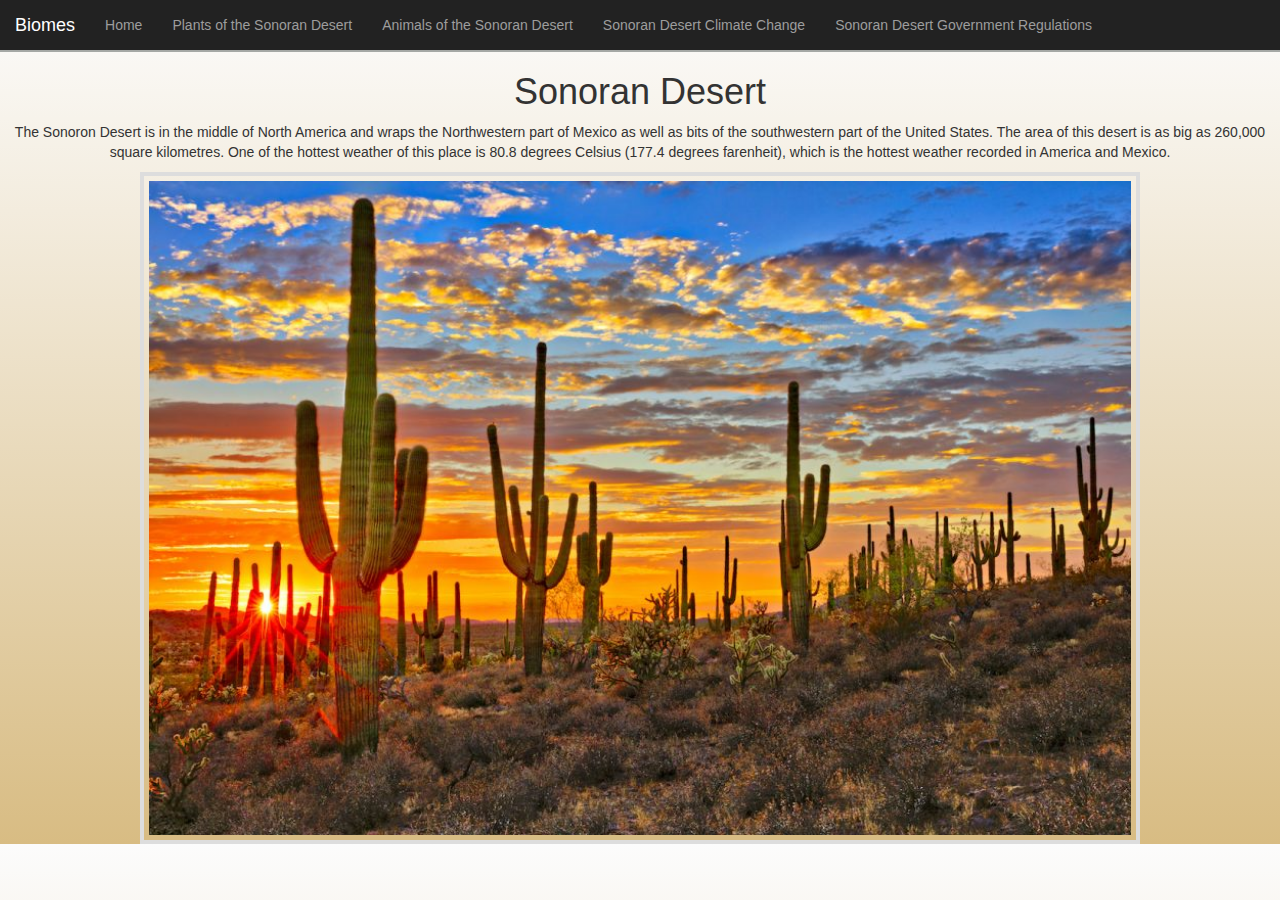
<file: sonoran.html>
<!DOCTYPE html>
<html lang="en">
   <head>
      <meta charset="utf-8">
      <meta name="viewport" content="width=device-width, initial-scale=1">
      <link rel="stylesheet" href="https://maxcdn.bootstrapcdn.com/bootstrap/3.4.0/css/bootstrap.min.css">
      <script src="https://ajax.googleapis.com/ajax/libs/jquery/3.4.1/jquery.min.js"></script>
      <script src="https://maxcdn.bootstrapcdn.com/bootstrap/3.4.0/js/bootstrap.min.js"></script>
      <title>Sonoran Desert</title>
      <link href="https://fonts.googleapis.com/css?family=Cinzel+Decorative&display=swap" rel="stylesheet">
      <link rel="stylesheet" href="https://cdnjs.cloudflare.com/ajax/libs/font-awesome/4.7.0/css/font-awesome.min.css">
      <link rel="stylesheet" type="text/css" href="style.css">
   </head>
   <body>
      <nav
         class="navbar-inverse my_nav_bar">
         <div class="navbar-header">
            <button type="button" class="navbar-toggle" data-toggle="collapse" data-target="#myNavbar">
            <span class="icon-bar"></span>
            <span class="icon-bar"></span>
            <span class="icon-bar"></span>
            </button>
            <a class="navbar-brand" href="#">Biomes</a>
         </div>
         <div class="collapse navbar-collapse" id="myNavbar">
            <ul class="nav navbar-nav">
               <li><a href="./index.html">Home</a></li>
               <li><a href="./plantssonorandesert.html">Plants of the Sonoran Desert</a></li>
               <li><a href="./animalsofsonorandesert.html">Animals of the Sonoran Desert</a></li>
               <li><a href="./sonoranclimate.html">Sonoran Desert Climate Change</a></li>
               <li><a href="./sonorangovernment.html">Sonoran Desert Government Regulations</a></li>
            </ul>
         </div>
      </nav>
      <section id="thesonorandesert">
         <div class="line"></div>
         <h1>Sonoran Desert</h1>
         <p>The Sonoron Desert is in the middle of North America and wraps the Northwestern part of Mexico as well as bits of the southwestern part of the United States. 
            The area of this desert is as big as 260,000 square kilometres. One of the hottest weather of this place is 80.8 degrees Celsius (177.4 degrees farenheit), which is the hottest weather recorded in America and Mexico.
         </p>
         <img src="Irregular-Sonoran-monsoon-highlights-danger-of-always-blaming-climate-change-960x640.jpeg" class="img-responsive" style="display:inline;">
      </section>
   </body>
</html>
</file>
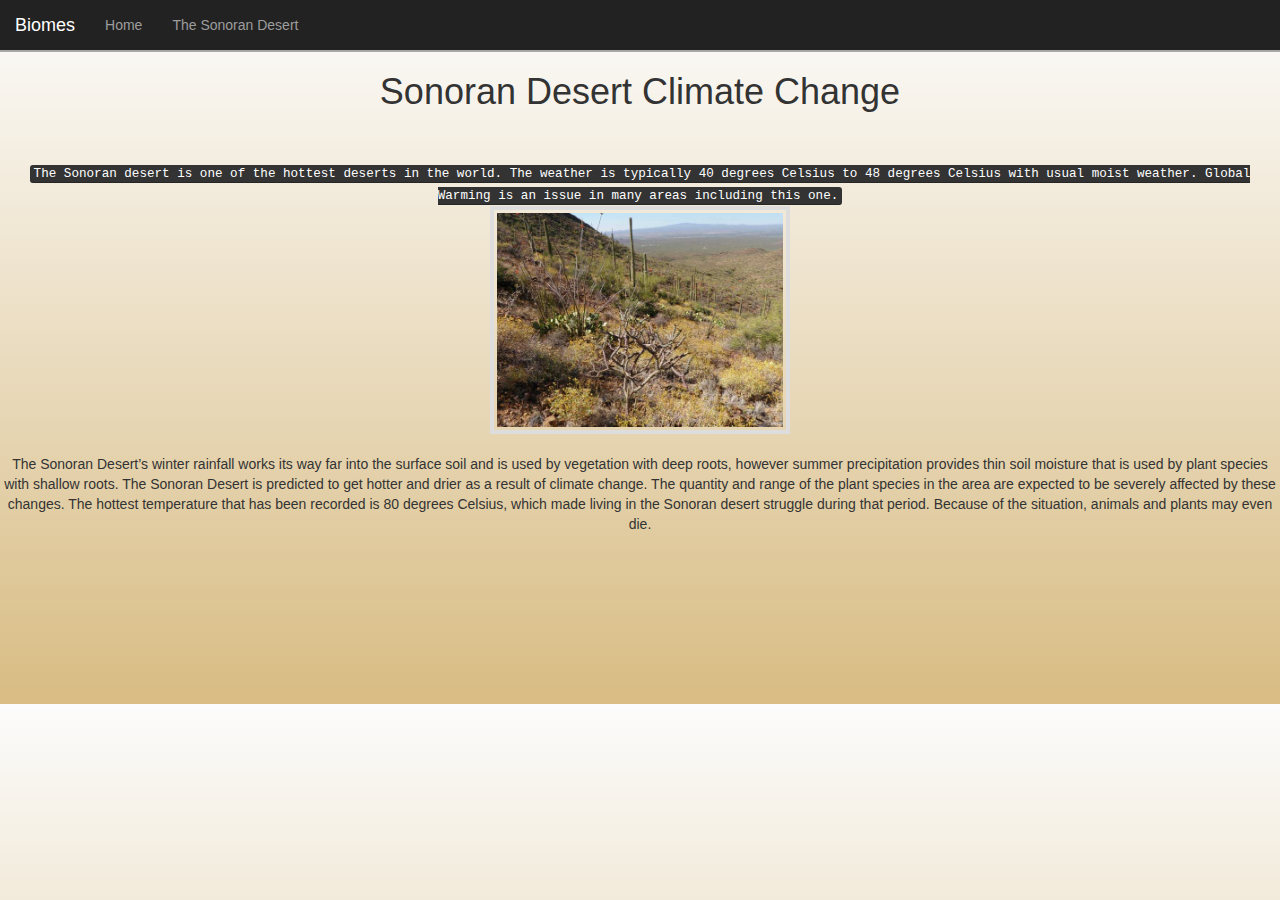
<file: sonoranclimate.html>
<!DOCTYPE html>
<html lang="en">
   <head>
      <meta charset="utf-8">
      <meta name="viewport" content="width=device-width, initial-scale=1">
      <link rel="stylesheet" href="https://maxcdn.bootstrapcdn.com/bootstrap/3.4.0/css/bootstrap.min.css">
      <script src="https://ajax.googleapis.com/ajax/libs/jquery/3.4.1/jquery.min.js"></script>
      <script src="https://maxcdn.bootstrapcdn.com/bootstrap/3.4.0/js/bootstrap.min.js"></script>
      <title>Climate Change</title>
      <link href="https://fonts.googleapis.com/css?family=Cinzel+Decorative&display=swap" rel="stylesheet">
      <link rel="stylesheet" href="https://cdnjs.cloudflare.com/ajax/libs/font-awesome/4.7.0/css/font-awesome.min.css">
      <link rel="stylesheet" type="text/css" href="style.css">
   </head>
   <body>
      <nav
      class="navbar-inverse my_nav_bar">
      <div class="navbar-header">
         <button type="button" class="navbar-toggle" data-toggle="collapse" data-target="#myNavbar">
         <span class="icon-bar"></span>
         <span class="icon-bar"></span>
         <span class="icon-bar"></span>
         </button>
         <a class="navbar-brand" href="#">Biomes</a>
      </div>
         <div class="collapse navbar-collapse" id="myNavbar">
            <ul class="nav navbar-nav">
               <li><a href="./index.html">Home</a></li>
               <li><a href="./sonoran.html">The Sonoran Desert</a></li>
            </ul>
         </div>
      </nav>
      <section id="sonoranclimate">
         <div class="line"></div>
         <h1>Sonoran Desert Climate Change</h1>
         <br>
         <br>
         <kbd>The Sonoran desert is one of the hottest deserts in the world. The weather is typically 40 degrees Celsius to 48 degrees Celsius with usual moist weather. Global Warming is an issue in many areas including this one.</kbd>
         <br>
         <section>
            <img src="sonoran climate.jpeg" class="img2">
         </section>
         <br>
         <p>The Sonoran Desert’s winter rainfall works its way far into the surface soil and is used by vegetation with deep roots, however summer precipitation provides thin soil moisture that is used by plant species with shallow roots. The Sonoran Desert is predicted to get hotter and drier as a result of climate change. The quantity and range of the plant species in the area are expected to be severely affected by these changes. The hottest temperature that has been recorded is 80 degrees Celsius, which made living in the Sonoran desert struggle during that period. Because of the situation, animals and plants may even die.</p>
         <br>
         <br>
         <br>
         <br>
         <br>
         <br>
         <br>
         <br>
      </section>
   </body>
</html>
</file>
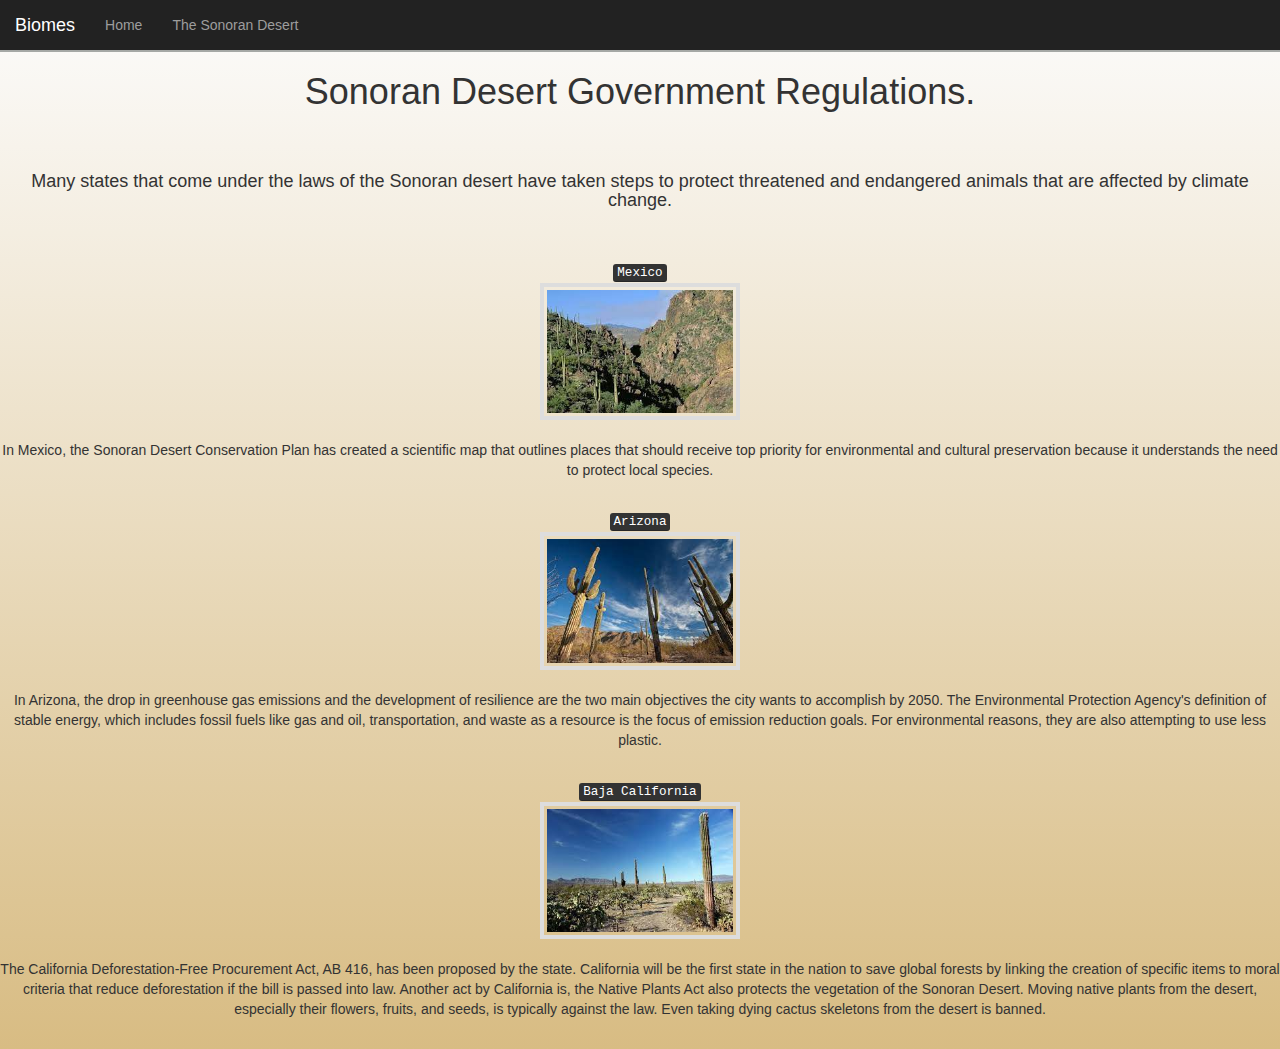
<file: sonorangovernment.html>
<!DOCTYPE html>
<html lang="en">
   <head>
      <meta charset="utf-8">
      <meta name="viewport" content="width=device-width, initial-scale=1">
      <link rel="stylesheet" href="https://maxcdn.bootstrapcdn.com/bootstrap/3.4.0/css/bootstrap.min.css">
      <script src="https://ajax.googleapis.com/ajax/libs/jquery/3.4.1/jquery.min.js"></script>
      <script src="https://maxcdn.bootstrapcdn.com/bootstrap/3.4.0/js/bootstrap.min.js"></script>
      <title>Government Regulations</title>
      <link href="https://fonts.googleapis.com/css?family=Cinzel+Decorative&display=swap" rel="stylesheet">
      <link rel="stylesheet" href="https://cdnjs.cloudflare.com/ajax/libs/font-awesome/4.7.0/css/font-awesome.min.css">
      <link rel="stylesheet" type="text/css" href="style.css">
   </head>
   <body>
      <nav
      class="navbar-inverse my_nav_bar">
      <div class="navbar-header">
         <button type="button" class="navbar-toggle" data-toggle="collapse" data-target="#myNavbar">
         <span class="icon-bar"></span>
         <span class="icon-bar"></span>
         <span class="icon-bar"></span>
         </button>
         <a class="navbar-brand" href="#">Biomes</a>
      </div>
         <div class="collapse navbar-collapse" id="myNavbar">
            <ul class="nav navbar-nav">
               <li><a href="./index.html">Home</a></li>
               <li><a href="./sonoran.html">The Sonoran Desert</a></li>
            </ul>
         </div>
      </nav>
      <section id="sonorangovernment">
         <div class="line"></div>
         <h1>Sonoran Desert Government Regulations.</h1>
         <br>
         <br>
         <h4>Many states that come under the laws of the Sonoran desert have taken steps to protect threatened and endangered animals that are affected by climate change.</h4>
         <br>
         <br>
         <kbd>Mexico</kbd>
         <br>
         <section>
            <img src="mexico.jpeg" class="img1">
          </section>
         <br>
         <p>In Mexico, the Sonoran Desert Conservation Plan has created a scientific map that outlines places that should receive top priority for environmental and cultural preservation because it understands the need to protect local species. </p>
         <br>
         <kbd>Arizona</kbd>
         <br>
         <section>
            <img src="arizona.jpeg" class="img1">
          </section>
         <br>
         <p>In Arizona, the drop in greenhouse gas emissions and the development of resilience are the two main objectives the city wants to accomplish by 2050. The Environmental Protection Agency's definition of stable energy, which includes fossil fuels like gas and oil, transportation, and waste as a resource is the focus of emission reduction goals. For environmental reasons, they are also attempting to use less plastic. 
         </p>
         <br>
         <kbd>Baja California</kbd>
         <br>
         <section>
            <img src="baja.jpeg" class="img1">
          </section>
         <br>
         <p>The California Deforestation-Free Procurement Act, AB 416, has been proposed by the state. California will be the first state in the nation to save global forests by linking the creation of specific items to moral criteria that reduce deforestation if the bill is passed into law. Another act by California is, the Native Plants Act also protects the vegetation of the Sonoran Desert. Moving native plants from the desert, especially their flowers, fruits, and seeds, is typically against the law. Even taking dying cactus skeletons from the desert is banned. 
         </p>
         <br>
      </section>
   </body>
</html>
</file>
<file: style.css>
body{
    text-align: center;
    background: linear-gradient(#fcfcfc 0%, #d8bc83 100%);
}
#biome {
    color: #FFFFFF;
    bottom: 0;
    background: linear-gradient(#fcfcfc 0%, #d8bc83 100%);
    display: table;
    width: 100%;
    height: 100%;
    z-index: 9;
}
img {
  border: 4px solid #ddd;
  border-radius: 50x;
  padding: 5px;
  text-align: center;
  width: 1000px;
}
.img1 {
    border: 4px solid #ddd;
    border-radius: 20x;
    padding: 3px;
    text-align: center;
    width: 200px;
  }
.line {
    border-width:1px;
    border-style:solid;
    border-color:#9ca2a7; 
    border: 1px solid rgb(165, 168, 165);
    padding-left: 0px;
    padding-right: 0px;
    float: none;
}
.img2 {
    border: 4px solid #ddd;
    border-radius: 20x;
    padding: 3px;
    text-align: center;
    width: 300px;
}
</file>
